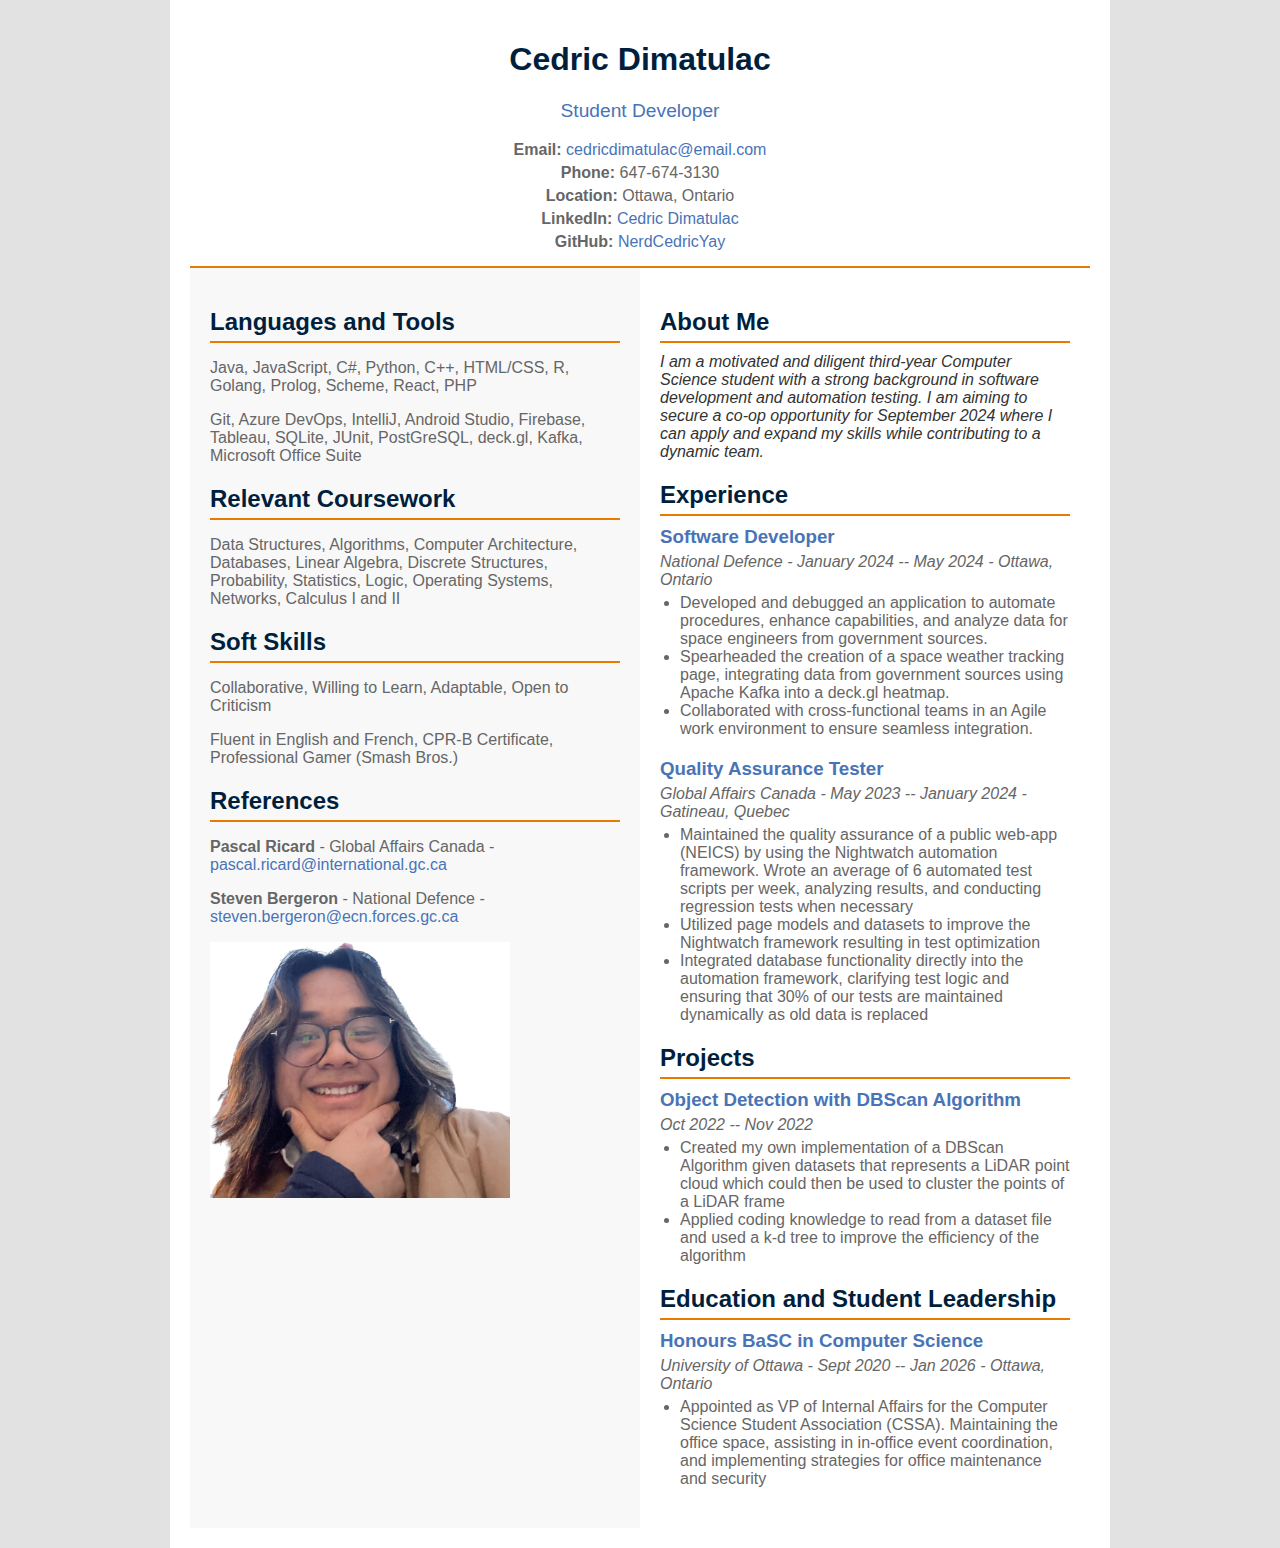
<file: public/resume.html>
﻿<!DOCTYPE html PUBLIC "-//W3C//DTD XHTML 1.0 Transitional//EN" "http://www.w3.org/TR/xhtml1/DTD/xhtml1-transitional.dtd"><html><head></head><body>

    <div class="container">
        <head>
            <meta http-equiv="Content-Type" content="text/html; charset=UTF-8"/>
            <meta name="viewport" content="width=device-width, initial-scale=1.0"/>
            <title>Resume</title>
            <link rel="stylesheet" href="../css/styles_resume.css"/>
        </head>
            <header>
                <h1>Cedric Dimatulac</h1>
                <p class="tagline">Student Developer</p>
                <div class="personal-info">
                    <p><strong>Email:</strong> <a rel="noopener" href="mailto:cedricdimatulac@email.com">cedricdimatulac@email.com</a></p>
                    <p><strong>Phone:</strong> 647-674-3130</p>
                    <p><strong>Location:</strong> Ottawa, Ontario</p>
                    <p><strong>LinkedIn:</strong> <a rel="noopener" href="https://www.linkedin.com/in/Cedric Dimatulac">Cedric Dimatulac</a></p>
                    <p><strong>GitHub:</strong> <a rel="noopener" href="https://github.com/NerdCedricYay">NerdCedricYay</a></p>
                </div>
            </header>
            
            <section class="column">
                <div class="left-column">
                    <h2>Languages and Tools</h2>
                    <p>Java, JavaScript, C#, Python, C++, HTML/CSS, R, Golang, Prolog, Scheme, React, PHP</p>
                    <p>Git, Azure DevOps, IntelliJ, Android Studio, Firebase, Tableau, SQLite, JUnit, PostGreSQL, deck.gl, Kafka, Microsoft Office Suite</p>
                    
                    <h2>Relevant Coursework</h2>
                    <p>Data Structures, Algorithms, Computer Architecture, Databases, Linear Algebra, Discrete Structures, Probability, Statistics, Logic, Operating Systems, Networks, Calculus I and II</p>
                    
                    <h2>Soft Skills</h2>
                    <p>Collaborative, Willing to Learn, Adaptable, Open to Criticism</p>
                    <p>Fluent in English and French, CPR-B Certificate, Professional Gamer (Smash Bros.)</p>
                    
                    <h2>References</h2>
                    <p><strong>Pascal Ricard</strong> - Global Affairs Canada - <a rel="noopener" href="mailto:pascal.ricard@international.gc.ca">pascal.ricard@international.gc.ca</a></p>
                    <p><strong>Steven Bergeron</strong> - National Defence - <a rel="noopener" href="mailto:steven.bergeron@ecn.forces.gc.ca">steven.bergeron@ecn.forces.gc.ca</a></p>
                    <img src = "../assets/headshot.jpg" title="Headshot" style="width: 300px"/>
                </div>
                
                <div class="right-column">
                    <h2>About Me</h2>
                    <blockquote>
                        I am a motivated and diligent third-year Computer Science student with a strong background in software development and automation testing. I am aiming to secure a co-op opportunity for September 2024 where I can apply and expand my skills while contributing to a dynamic team.
                    </blockquote>
                    
                    <h2>Experience</h2>
                    <div class="experience">
                        <h3>Software Developer</h3>
                        <p><em>National Defence - January 2024 -- May 2024 - Ottawa, Ontario</em></p>
                        <ul>
                            <li>Developed and debugged an application to automate procedures, enhance capabilities, and analyze data for space engineers from government sources.</li>
                            <li>Spearheaded the creation of a space weather tracking page, integrating data from government sources using Apache Kafka into a deck.gl heatmap.</li>
                            <li>Collaborated with cross-functional teams in an Agile work environment to ensure seamless integration.</li>
                        </ul>
                    </div>
                    <div class="experience">
                        <h3>Quality Assurance Tester</h3>
                        <p><em>Global Affairs Canada - May 2023 -- January 2024 - Gatineau, Quebec</em></p>
                        <ul>
                            <li>Maintained the quality assurance of a public web-app (NEICS) by using the Nightwatch automation framework. Wrote an average of 6 automated test scripts per week, analyzing results, and conducting regression tests when necessary</li>
                            <li>Utilized page models and datasets to improve the Nightwatch framework resulting in test optimization</li>
                            <li>Integrated database functionality directly into the automation framework, clarifying test logic and ensuring that 30% of our tests are maintained dynamically as old data is replaced</li>
                        </ul>
                    </div>
                    
                    <h2>Projects</h2>
                    <div class="project">
                        <h3>Object Detection with DBScan Algorithm</h3>
                        <p><em>Oct 2022 -- Nov 2022</em></p>
                        <ul>
                            <li>Created my own implementation of a DBScan Algorithm given datasets that represents a LiDAR point cloud which could then be used to cluster the points of a LiDAR frame</li>
                            <li>Applied coding knowledge to read from a dataset file and used a k-d tree to improve the efficiency of the algorithm</li>
                        </ul>
                    </div>
                    
                    <h2>Education and Student Leadership</h2>
                    <div class="education">
                        <h3>Honours BaSC in Computer Science</h3>
                        <p><em>University of Ottawa - Sept 2020 -- Jan 2026 - Ottawa, Ontario</em></p>
                        <ul>
                            <li>Appointed as VP of Internal Affairs for the Computer Science Student Association (CSSA). Maintaining the office space, assisting in in-office event coordination, and implementing strategies for office maintenance and security</li>
                        </ul>
                    </div>
                </div>
            </section>
        </div>


    <script type="module" src="https://s.brightspace.com/lib/bsi/2024.6.211/unbundled/mathjax.js"></script><script type="text/javascript">document.addEventListener('DOMContentLoaded', function() {
                        if (document.querySelector('math') || /\$\$|\\\(|\\\[|\\begin{|\\ref{|\\eqref{/.test(document.body.innerHTML)) {
                            document.querySelectorAll('mspace[linebreak="newline"]').forEach(elm => {
                                elm.setAttribute('style', 'display: block; height: 0.5rem;');
                            });

                            window.D2L.MathJax.loadMathJax({
                                outputScale: 1.5,
                                renderLatex: false,
                                enableMML3Support: false
                            });
                        }
                    });</script><script type="module" src="https://s.brightspace.com/lib/bsi/2024.6.211/unbundled/prism.js"></script><script type="text/javascript">document.addEventListener('DOMContentLoaded', function() {
                        document.querySelectorAll('.d2l-code').forEach(code => {
                            window.D2L.Prism.formatCodeElement(code);
                        });
                    });</script><script type="module" src="https://s.brightspace.com/lib/bsi/2024.6.211/unbundled/embeds.js"></script><script type="text/javascript">document.addEventListener('DOMContentLoaded', function() {
                        window.D2L.EmbedRenderer.renderEmbeds(document.body);
                    });</script></body></html>
</file>
<file: css/styles_resume.css>
body {
    font-family: 'Lato', sans-serif;
    background-color: #E2E2E2;
    color: #666666;
    margin: 0;
    padding: 0;
}

.container {
    max-width: 900px;
    margin: 0 auto;
    padding: 20px;
    background-color: #fff;
}

header {
    text-align: center;
    border-bottom: 2px solid #E87A00;
    padding-bottom: 10px;
}

h1 {
    color: #001F3D;
}

.tagline {
    color: #4874B7;
    font-size: 1.2em;
}

.personal-info p {
    margin: 5px 0;
}

a {
    color: #4874B7;
    text-decoration: none;
}

a:hover {
    text-decoration: underline;
}

.column {
    display: flex;
    flex-wrap: wrap;
}

.left-column, .right-column {
    flex: 1;
    min-width: 250px;
    padding: 20px;
}

.left-column {
    background-color: #F8F8F8;
}

h2 {
    color: #001F3D;
    border-bottom: 2px solid #E87A00;
    padding-bottom: 5px;
    margin-bottom: 10px;
}

blockquote {
    font-style: italic;
    color: #333;
    margin: 10px 0;
}

ul {
    list-style-type: disc;
    padding-left: 20px;
}

.experience, .project, .education {
    margin-bottom: 20px;
}

.experience h3, .project h3, .education h3 {
    margin: 0;
    color: #4874B7;
}

.experience p, .project p, .education p {
    margin: 5px 0;
    font-style: italic;
}

.experience ul, .project ul, .education ul {
    margin: 5px 0 10px 0;
}
</file>
